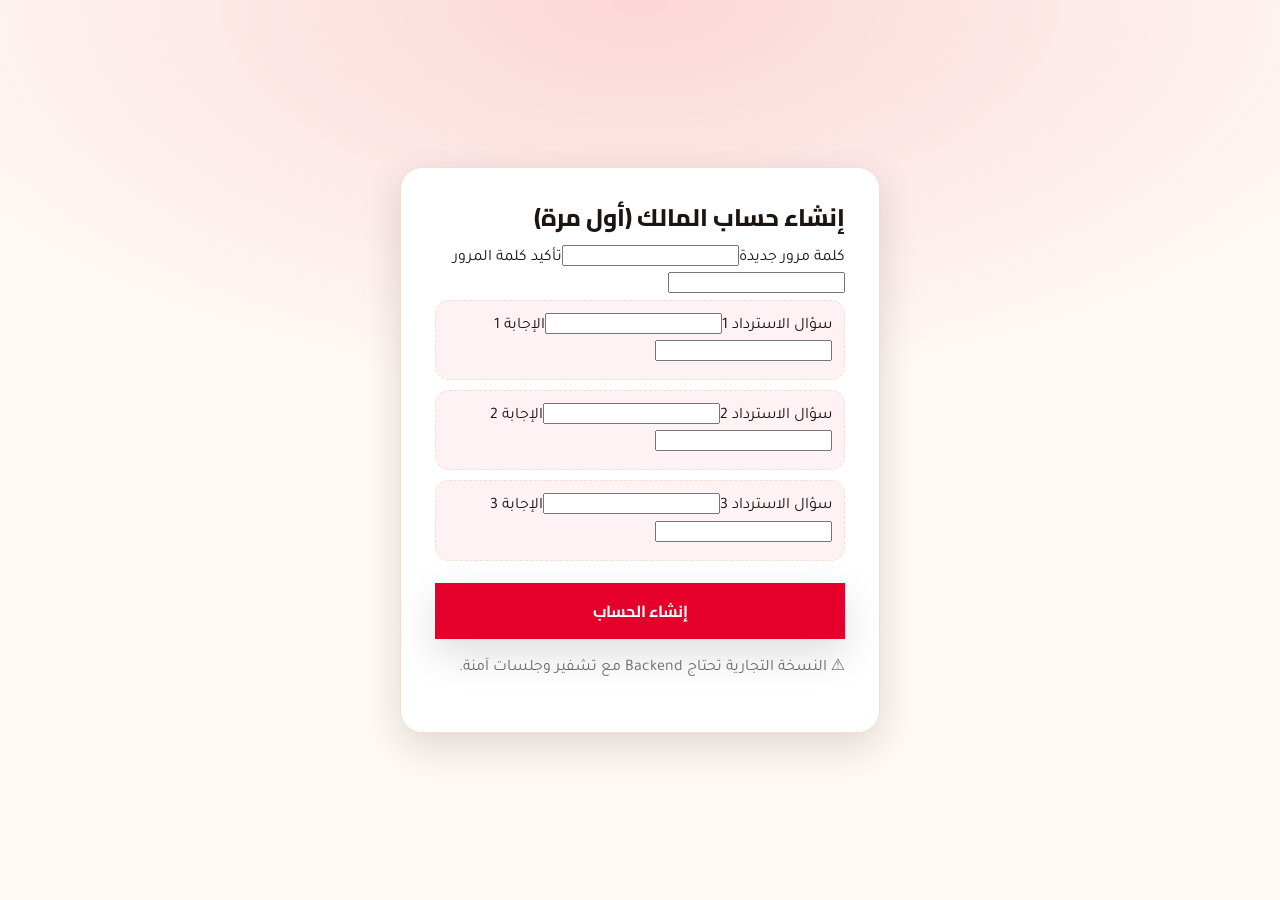
<file: admin.html>
<!DOCTYPE html>
<html lang="ar" dir="rtl">
<head>
  <meta charset="UTF-8">
  <meta name="viewport" content="width=device-width, initial-scale=1.0">
  <title>لوحة التحكم — Dashboard</title>
  <meta name="robots" content="noindex,nofollow">
  <link rel="icon" href="assets/images/placeholder.svg" type="image/svg+xml">
  <link rel="preconnect" href="https://fonts.googleapis.com">
  <link rel="preconnect" href="https://fonts.gstatic.com" crossorigin>
  <link href="https://fonts.googleapis.com/css2?family=Cairo:wght@400;700;800;900&family=Tajawal:wght@400;500;700;800&family=Inter:wght@400;700;800&display=swap" rel="stylesheet">
  <link rel="stylesheet" href="css/main.css">
  <link rel="stylesheet" href="css/themes.css">
  <link rel="stylesheet" href="css/admin.css">
</head>
<body>
  <div id="app"></div>
  <script src="js/schema.js"></script>
  <script src="js/store.js"></script>
  <script src="js/utils.js"></script>
  <script src="js/parser.js"></script>
  <script src="js/i18n.js"></script>
  <script src="js/whatsapp.js"></script>
  <script src="js/media.js"></script>
  <script src="js/auth.js"></script>
  <script src="js/effects.js"></script>
  <script src="js/admin.js"></script>
</body>
</html>
</file>
<file: css/main.css>
/* ============ Main: variables + base + header/hero/footer + responsive ============ */
:root{
  --primary:#E4002B; --background:#FFF9F4; --text:#1B1410; --secondary:#FFB800;
  --button:#E4002B; --card:#FFFFFF; --border:#F0E0D2; --header:#161110; --footer:#161110;
  --alert:#B00020; --price:#C40024; --on-primary:#fff;
  --radius:18px; --shadow:0 14px 40px rgba(20,10,5,.14);
  --font-head:'Cairo','Tajawal',system-ui,sans-serif; --font-body:'Tajawal','Cairo',system-ui,sans-serif;
  --h-size:46px; --f-weight:800;
}
*{box-sizing:border-box}
html{scroll-behavior:smooth}
body{margin:0;font-family:var(--font-body);background:var(--background);color:var(--text);line-height:1.7;-webkit-font-smoothing:antialiased}
h1,h2,h3,h4{font-family:var(--font-head);font-weight:var(--f-weight);line-height:1.3;margin:0 0 .5em}
img{max-width:100%;display:block}
a{color:inherit}
.muted{color:color-mix(in srgb,var(--text) 62%,transparent)}
.err{color:var(--alert);font-weight:700}.warn{color:#9A5B00;background:#FFF3D6;border:1px solid #F2D38A;padding:.6em 1em;border-radius:12px}
.ok{color:#14632F;font-weight:700}
.center{text-align:center}
.wrap{max-width:1180px;margin:0 auto;padding:0 20px}
section{padding:56px 0}
.sec-title{font-size:clamp(26px,4vw,38px);text-align:center;margin-bottom:6px}
.sec-sub{text-align:center;margin-bottom:28px}
/* Reveal */
.rv{opacity:0;transform:translateY(26px);transition:opacity .7s ease,transform .7s ease}
.rv.in{opacity:1;transform:none}
/* Buttons */
.btn{display:inline-flex;align-items:center;justify-content:center;gap:8px;border:0;cursor:pointer;
  font-family:var(--font-head);font-weight:700;font-size:16px;padding:13px 26px;transition:transform .18s,box-shadow .18s,filter .18s;text-decoration:none}
body[data-btn="rounded"] .btn{border-radius:14px}
body[data-btn="pill"] .btn{border-radius:999px}
body[data-btn="square"] .btn{border-radius:6px}
.btn-primary{background:var(--button);color:var(--on-primary);box-shadow:var(--shadow)}
.btn-primary:hover{transform:translateY(-2px);filter:brightness(1.06)}
.btn-primary:active{transform:translateY(0) scale(.98)}
.btn-primary:disabled{opacity:.5;cursor:not-allowed;transform:none}
.btn-ghost{background:transparent;color:var(--text);border:2px solid var(--border)}
.btn-ghost:hover{border-color:var(--primary);color:var(--primary)}
.btn-sm{padding:8px 16px;font-size:14px}
.btn-block{width:100%;margin-top:12px}
.btn-disabled{background:#c9c2ba;color:#fff;cursor:not-allowed}
.link{background:none;border:0;color:var(--primary);cursor:pointer;font-weight:700;font-size:15px}
.link.danger{color:var(--alert)}
/* Header */
.site-header{position:sticky;top:0;z-index:60;background:var(--header);color:#fff;box-shadow:0 4px 24px rgba(0,0,0,.25)}
.hd-in{display:flex;align-items:center;gap:14px;padding:12px 20px;max-width:1180px;margin:0 auto}
.brand{display:flex;align-items:center;gap:10px;text-decoration:none;font-family:var(--font-head);font-weight:800;font-size:20px}
.logo-mark{color:var(--secondary);display:inline-flex}
.logo-img{width:40px;height:40px;object-fit:cover;border-radius:12px}
.nav-links{display:flex;gap:4px;margin-inline-start:auto}
.nav-links a{color:#fff;text-decoration:none;font-weight:700;padding:9px 14px;border-radius:10px;font-size:15px}
.nav-links a:hover{background:rgba(255,255,255,.12)}
.hd-actions{display:flex;align-items:center;gap:8px}
.lang-sw{display:flex;background:rgba(255,255,255,.12);border-radius:10px;overflow:hidden}
.lang-sw button{background:none;border:0;color:#fff;font-weight:800;font-size:12px;padding:8px 10px;cursor:pointer}
.lang-sw button.active{background:var(--primary)}
.cart-btn{position:relative;background:var(--primary);color:#fff;border:0;border-radius:10px;padding:9px 14px;font-weight:800;cursor:pointer;font-size:15px}
#cart-count{position:absolute;top:-8px;inset-inline-end:-8px;background:var(--secondary);color:#222;min-width:22px;height:22px;border-radius:11px;font-size:12px;display:inline-flex;align-items:center;justify-content:center;font-weight:800}
#burger{display:none;background:none;border:0;color:#fff;font-size:24px;cursor:pointer}
/* Hero */
.hero{position:relative;overflow:hidden;padding:70px 0 60px;background:
  radial-gradient(900px 480px at 85% 20%,color-mix(in srgb,var(--primary) 16%,transparent),transparent),
  radial-gradient(700px 420px at 8% 90%,color-mix(in srgb,var(--secondary) 14%,transparent),transparent)}
#hero-fx{position:absolute;inset:0;width:100%;height:100%;pointer-events:none}
.hero-inner{position:relative;max-width:1180px;margin:0 auto;padding:0 20px;display:grid;grid-template-columns:1.05fr .95fr;gap:36px;align-items:center}
.hero[data-hero="center"] .hero-inner{grid-template-columns:1fr;text-align:center}
.hero[data-hero="center"] .hero-media{max-width:560px;margin:0 auto}
.hero[data-hero="banner"] .hero-media{display:none}
.hero[data-hero="banner"] .hero-inner{grid-template-columns:1fr;text-align:center}
.eyebrow{display:inline-block;background:color-mix(in srgb,var(--primary) 12%,transparent);color:var(--primary);font-weight:800;font-size:14px;padding:7px 16px;border-radius:999px;margin-bottom:14px;border:1px solid color-mix(in srgb,var(--primary) 30%,transparent)}
.hero h1{font-size:clamp(40px,6.4vw,var(--h-size));margin:0 0 8px;letter-spacing:-.5px}
.hero .tagline{font-size:clamp(18px,2.6vw,24px);font-weight:800;color:var(--primary);margin:0 0 8px}
.hero .desc{font-size:17px;max-width:56ch;margin:0 0 14px}
html[dir="ltr"] .hero .desc{margin-inline:0}
.hero[data-hero="center"] .desc,.hero[data-hero="banner"] .desc{margin-inline:auto}
.hero-rating{display:flex;align-items:center;gap:8px;margin:10px 0 20px;font-size:15px}
.hero[data-hero="center"] .hero-rating,.hero[data-hero="banner"] .hero-rating{justify-content:center}
.stars{color:#D8D2C8;letter-spacing:2px;font-size:20px}
.star.on{color:#F5A623}
.hero-cta{display:flex;gap:12px;flex-wrap:wrap}
.hero[data-hero="center"] .hero-cta,.hero[data-hero="banner"] .hero-cta{justify-content:center}
.hero-media{position:relative}
.hero-img{width:100%;height:min(480px,60vw);object-fit:cover;border-radius:calc(var(--radius) + 10px);box-shadow:var(--shadow)}
.hero-video{position:absolute;inset:0;width:100%;height:100%;object-fit:cover;border-radius:calc(var(--radius) + 10px)}
.hero-ring{position:absolute;inset:-16px;border:2px dashed color-mix(in srgb,var(--primary) 45%,transparent);border-radius:calc(var(--radius) + 18px);pointer-events:none;animation:spin 40s linear infinite}
@keyframes spin{to{transform:rotate(360deg)}}
/* Info strip */
.strip{background:var(--header);color:#fff;padding:14px 0}
.strip-list{display:flex;gap:10px;flex-wrap:wrap;justify-content:center;list-style:none;margin:0;padding:0 20px}
.strip-list li{background:rgba(255,255,255,.1);padding:8px 18px;border-radius:999px;font-weight:700;font-size:14px}
.strip-list a{color:#fff;text-decoration:none}
/* About / reviews / location / contact */
.feat-grid{list-style:none;display:grid;grid-template-columns:repeat(auto-fit,minmax(200px,1fr));gap:12px;padding:0;margin-top:18px}
.feat-grid li{background:var(--card);border:1px solid var(--border);border-radius:var(--radius);padding:14px 18px;font-weight:700;box-shadow:var(--shadow)}
.review-card{background:var(--card);border:1px solid var(--border);border-radius:var(--radius);box-shadow:var(--shadow);max-width:520px;margin:0 auto;padding:30px;text-align:center}
.big-rate{font-family:var(--font-head);font-size:56px;font-weight:800;color:var(--primary)}
.loc-grid{display:grid;grid-template-columns:1fr 1fr;gap:24px;align-items:stretch}
.loc-card{background:var(--card);border:1px solid var(--border);border-radius:var(--radius);box-shadow:var(--shadow);padding:24px}
#hours-list{list-style:none;margin:0 0 16px;padding:0}
#hours-list li{display:flex;justify-content:space-between;gap:12px;padding:9px 0;border-bottom:1px dashed var(--border);font-size:15px}
#map-frame iframe{width:100%;height:100%;min-height:320px;border:0;border-radius:var(--radius)}
#map-frame{border-radius:var(--radius);overflow:hidden;box-shadow:var(--shadow);background:var(--card);border:1px solid var(--border);min-height:320px}
.map-fallback{padding:40px;text-align:center}
.contact-grid{display:grid;grid-template-columns:repeat(auto-fit,minmax(220px,1fr));gap:12px}
.c-item{background:var(--card);border:1px solid var(--border);border-radius:var(--radius);padding:16px 20px;text-decoration:none;display:flex;flex-direction:column;gap:2px;box-shadow:var(--shadow)}
.c-item span{font-size:13px;opacity:.7}
.soc-row{display:flex;gap:10px;flex-wrap:wrap;margin-top:16px}
.soc{background:var(--header);color:#fff;text-decoration:none;padding:9px 18px;border-radius:999px;font-weight:700;font-size:14px}
.soc:hover{background:var(--primary)}
/* Footer */
.site-footer{background:var(--footer);color:#fff;padding:34px 0 22px;margin-top:40px}
.foot-in{max-width:1180px;margin:0 auto;padding:0 20px;display:flex;align-items:center;justify-content:space-between;gap:14px;flex-wrap:wrap}
.foot-brand{display:flex;align-items:center;gap:10px;font-family:var(--font-head);font-weight:800;font-size:19px}
.foot-brand .logo-mark{color:var(--secondary)}
#foot-copy{opacity:.75;font-size:14px}
/* Toast */
#toast-box{position:fixed;bottom:22px;inset-inline:0;display:flex;flex-direction:column;gap:8px;align-items:center;z-index:200;pointer-events:none}
.toast{background:#1c1713;color:#fff;padding:12px 22px;border-radius:14px;font-weight:700;box-shadow:0 10px 30px rgba(0,0,0,.3);opacity:0;transform:translateY(12px);transition:.35s;max-width:90vw}
.toast.show{opacity:1;transform:none}
.toast-err{background:var(--alert)}
/* Responsive */
@media (max-width:900px){
  .hero-inner{grid-template-columns:1fr;gap:26px}
  .hero-img{height:min(340px,70vw)}
  .loc-grid{grid-template-columns:1fr}
  #map-frame iframe{min-height:260px}
}
@media (max-width:760px){
  #burger{display:block}
  .nav-links{position:absolute;top:100%;inset-inline:0;background:var(--header);flex-direction:column;padding:10px 20px 18px;display:none;gap:2px}
  .nav-links.open{display:flex}
  .hd-in{flex-wrap:wrap}
  section{padding:40px 0}
  .hero{padding:46px 0}
}
@media (prefers-reduced-motion:reduce){
  *,*::before,*::after{animation-duration:.01ms!important;transition-duration:.01ms!important}
  html{scroll-behavior:auto}
  .rv{opacity:1;transform:none}
}
</file>
<file: css/themes.css>
/* Themes — presets + card variants (تُضبط من لوحة التحكم عبر CSS variables) */
body[data-card="classic"] .card{border:2px solid var(--border)}
body[data-card="classic"] .card-media img{border-radius:0}
body[data-card="minimal"] .card{box-shadow:none;border:1px solid var(--border)}
body[data-card="minimal"] .card:hover{box-shadow:var(--shadow)}
body[data-card="minimal"] .badge{border-radius:6px}
body[data-card="modern"] .card{border:1px solid var(--border)}
.theme-note{background:color-mix(in srgb,var(--secondary) 16%,transparent);border:1px dashed var(--secondary)}
</file>
<file: css/admin.css>
/* ============ Admin dashboard ============ */
body{background:var(--background)}
.gate{min-height:100vh;display:flex;align-items:center;justify-content:center;padding:24px;background:radial-gradient(800px 400px at 50% 0%,color-mix(in srgb,var(--primary) 14%,transparent),transparent)}
.gate-card{background:var(--card);border:1px solid var(--border);border-radius:22px;box-shadow:var(--shadow);padding:34px;max-width:480px;width:100%}
.gate-card h1{font-size:24px}
.qa{background:color-mix(in srgb,var(--primary) 5%,transparent);border:1px dashed var(--border);border-radius:14px;padding:12px;margin-bottom:10px}
.a-top{position:sticky;top:0;z-index:50;background:var(--header);color:#fff;display:flex;align-items:center;gap:12px;padding:12px 18px}
.a-top strong{font-family:var(--font-head)}
.a-top-r{margin-inline-start:auto;display:flex;gap:8px;align-items:center}
.a-top .btn-ghost{color:#fff;border-color:rgba(255,255,255,.3)}
.ord-badge{background:var(--alert);color:#fff;min-width:26px;height:26px;border-radius:13px;font-weight:800;display:inline-flex;align-items:center;justify-content:center;padding:0 8px}
#a-burger{display:none;background:none;border:0;color:#fff;font-size:22px;cursor:pointer}
.a-wrap{display:grid;grid-template-columns:230px 1fr;min-height:calc(100vh - 57px)}
.a-side{background:var(--card);border-inline-end:1px solid var(--border);padding:16px 10px;display:flex;flex-direction:column;gap:4px}
.a-link{display:flex;align-items:center;gap:10px;background:none;border:0;text-align:start;font-family:var(--font-head);font-weight:700;font-size:15px;padding:11px 14px;border-radius:12px;cursor:pointer;color:var(--text)}
.a-link:hover{background:color-mix(in srgb,var(--primary) 9%,transparent)}
.a-link.active{background:var(--primary);color:#fff}
.a-main{padding:26px;max-width:1000px}
.a-main h2{font-size:24px;margin-bottom:16px}
.panel{background:var(--card);border:1px solid var(--border);border-radius:var(--radius);box-shadow:var(--shadow);padding:22px;margin-bottom:18px}
.panel h3{font-size:17px;margin-bottom:12px}
.panel.in{background:color-mix(in srgb,var(--primary) 4%,var(--card))}
.stat-grid{display:grid;grid-template-columns:repeat(auto-fit,minmax(140px,1fr));gap:12px;margin-bottom:18px}
.stat{background:var(--card);border:1px solid var(--border);border-radius:var(--radius);padding:18px;text-align:center;box-shadow:var(--shadow)}
.stat span{display:block;font-size:13px;opacity:.75}
.stat strong{font-size:26px;font-family:var(--font-head);color:var(--primary)}
.bar{height:12px;background:var(--border);border-radius:6px;overflow:hidden;margin-top:10px}
.bar i{display:block;height:100%;background:linear-gradient(90deg,var(--primary),var(--secondary))}
.o-list{list-style:none;margin:0;padding:0;display:flex;flex-direction:column;gap:8px}
.o-list li{display:flex;gap:12px;flex-wrap:wrap;align-items:center;background:color-mix(in srgb,var(--primary) 5%,transparent);border:1px solid var(--border);border-radius:12px;padding:10px 14px;font-size:14px}
.grid2{display:grid;grid-template-columns:1fr 1fr;gap:0 16px}
.row{display:flex;gap:10px;flex-wrap:wrap;align-items:center;margin:12px 0}
.tri{background:color-mix(in srgb,var(--secondary) 7%,transparent);border:1px dashed var(--border);border-radius:14px;padding:14px;margin-bottom:14px}
.tri-t{font-weight:800;font-size:14px;display:block;margin-bottom:8px;color:var(--primary)}
.h-row{display:grid;grid-template-columns:1fr 90px 90px 1fr auto;gap:8px;margin-bottom:8px}
.color-grid{display:grid;grid-template-columns:repeat(auto-fill,minmax(160px,1fr));gap:12px}
.f.color span{display:flex;gap:8px}
.f.color input[type="color"]{width:52px;height:42px;padding:4px;cursor:pointer}
.preset-row{display:flex;gap:10px;flex-wrap:wrap}
.preset{display:flex;align-items:center;gap:6px;background:var(--background);border:2px solid var(--border);border-radius:12px;padding:10px 14px;cursor:pointer;font-weight:800}
.preset i{width:22px;height:22px;border-radius:50%;border:1px solid rgba(0,0,0,.15)}
.preset.active{border-color:var(--primary)}
.sec-list{list-style:none;margin:0 0 14px;padding:0;display:flex;flex-direction:column;gap:8px}
.sec-list li{display:flex;justify-content:space-between;align-items:center;background:var(--background);border:1px solid var(--border);border-radius:12px;padding:9px 14px;font-weight:700}
.chk{display:inline-flex;align-items:center;gap:8px;font-weight:700;cursor:pointer}
.chk input{width:20px;height:20px;accent-color:var(--primary)}
.chk.big{font-size:17px;background:var(--background);border:1px solid var(--border);border-radius:12px;padding:12px 18px}
.tbl-wrap{overflow-x:auto}
.tbl{width:100%;border-collapse:collapse;font-size:14px}
.tbl th,.tbl td{padding:10px;border-bottom:1px solid var(--border);text-align:start;vertical-align:middle}
.t-img{width:52px;height:52px;object-fit:cover;border-radius:10px}
.order{background:var(--background);border:1px solid var(--border);border-radius:14px;padding:14px 18px;margin-bottom:12px}
.o-head{display:flex;gap:10px;align-items:center;flex-wrap:wrap;margin-bottom:6px}
.o-head select{width:auto}
.g-grid{display:grid;grid-template-columns:repeat(auto-fill,minmax(180px,1fr));gap:14px;margin-top:14px}
.g-item{background:var(--background);border:1px solid var(--border);border-radius:14px;overflow:hidden}
.g-item img,.g-item video{width:100%;height:130px;object-fit:cover}
.g-meta{padding:10px}
#hero-prev,#logo-prev,#pm-prev{width:120px;height:90px;object-fit:cover;border-radius:12px;border:1px solid var(--border)}
#p-q{max-width:260px}
@media (max-width:860px){
  .a-wrap{grid-template-columns:1fr}
  .a-side{position:fixed;inset-block:57px 0;inset-inline-start:0;width:min(270px,80vw);z-index:60;transform:translateX(110%);transition:.3s;box-shadow:20px 0 50px rgba(0,0,0,.2)}
  html[dir="rtl"] .a-side{transform:translateX(-110%)}
  .a-side.open{transform:none!important}
  #a-burger{display:block}
  .grid2{grid-template-columns:1fr}
  .h-row{grid-template-columns:1fr 1fr; }
  .a-main{padding:16px}
}
</file>
